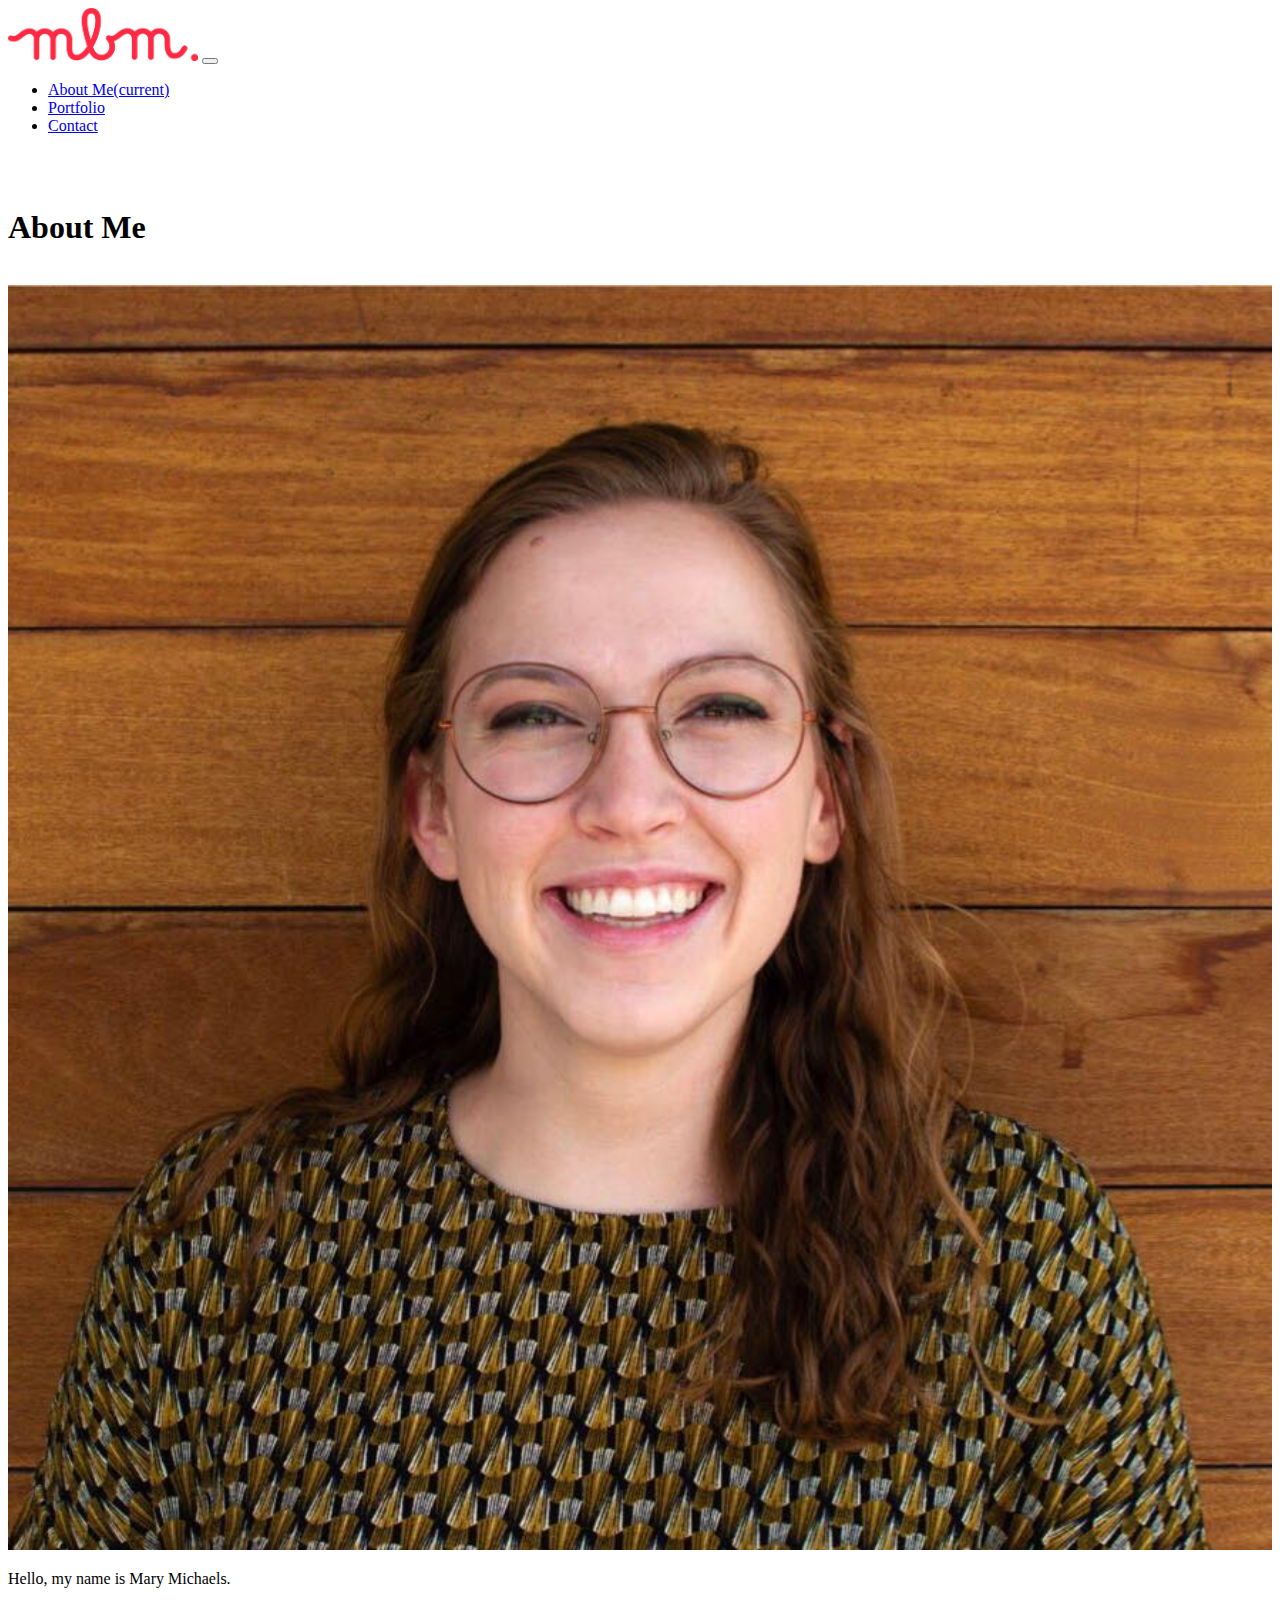
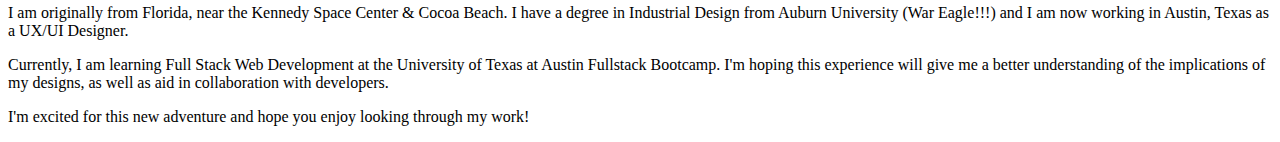
<file: index.html>
<!doctype html>
<html lang="en-us">

<head>
    <meta charset="UTF-8">
    <meta name="viewport" content="width=device-width, initial-scale=1, shrink-to-fit=no">
    
    <title>Home</title>
    <link rel="sylesheet" href="assets/css/style.css">
    <link rel="stylesheet" href="https://stackpath.bootstrapcdn.com/bootstrap/4.1.3/css/bootstrap.min.css" integrity="sha384-MCw98/SFnGE8fJT3GXwEOngsV7Zt27NXFoaoApmYm81iuXoPkFOJwJ8ERdknLPMO" crossorigin="anonymous">
</head>

<body>
  <nav class="navbar navbar-expand-lg navbar-light bg-light">
    <div class="container">
    <a class="navbar-header" href="index.html"><img src="assets/logo.png" width="15%"></a>
    <button class="navbar-toggler" type="button" data-toggle="collapse" data-target="#navbarNav" aria-controls="navbarNav" aria-expanded="false" aria-label="Toggle navigation">
      <span class="navbar-toggler-icon"></span>
    </button>
    <div class="collapse navbar-collapse" id="navbarNav">
      <ul class="nav navbar-nav ml-auto">
        <li class="nav-item active">
          <a class="nav-link" href="index.html">About Me<span class="sr-only">(current)</span></a>
        </li>
        <li class="nav-item">
          <a class="nav-link" href="portfolio.html">Portfolio</a>
        </li>
        <li class="nav-item">
          <a class="nav-link" href="contact.html">Contact</a>
        </li>
      </ul>
    </div>
    </div>
  </nav>

  <br><br>

  <div class="container">
    <div class="row">
      <div class="col-12">
        <h1>About Me</h1><br>
      </div>
    </div>
    <div class="row">
      <div class="col-lg-3 col-xl-3 col-md-5 col-xs-12 col-sm-12">
        <img src="assets/mary-headshot2018.jpg" width="100%">
      </div>
      <div class="col-lg-9 col-xl-9 col-md-7 col-xs-12 col-sm-12">
        <p>Hello, my name is Mary Michaels.</p>
        <p>I am originally from Florida, near the Kennedy Space Center & Cocoa Beach. I have a degree in Industrial Design from Auburn University (War Eagle!!!) and I am now working in Austin, Texas as a UX/UI Designer.</p>
        <p>Currently, I am learning Full Stack Web Development at the University of Texas at Austin Fullstack Bootcamp. I'm hoping this experience will give me a better understanding of the implications of my designs, as well as aid in collaboration with developers.</p>
        <p>I'm excited for this new adventure and hope you enjoy looking through my work!</p>
      </div>
    </div>
    


<script src="https://code.jquery.com/jquery-3.3.1.slim.min.js" integrity="sha384-q8i/X+965DzO0rT7abK41JStQIAqVgRVzpbzo5smXKp4YfRvH+8abtTE1Pi6jizo" crossorigin="anonymous"></script>
<script src="https://cdnjs.cloudflare.com/ajax/libs/popper.js/1.14.3/umd/popper.min.js" integrity="sha384-ZMP7rVo3mIykV+2+9J3UJ46jBk0WLaUAdn689aCwoqbBJiSnjAK/l8WvCWPIPm49" crossorigin="anonymous"></script>
<script src="https://stackpath.bootstrapcdn.com/bootstrap/4.1.3/js/bootstrap.min.js" integrity="sha384-ChfqqxuZUCnJSK3+MXmPNIyE6ZbWh2IMqE241rYiqJxyMiZ6OW/JmZQ5stwEULTy" crossorigin="anonymous"></script>
</body>
</html>
</file>
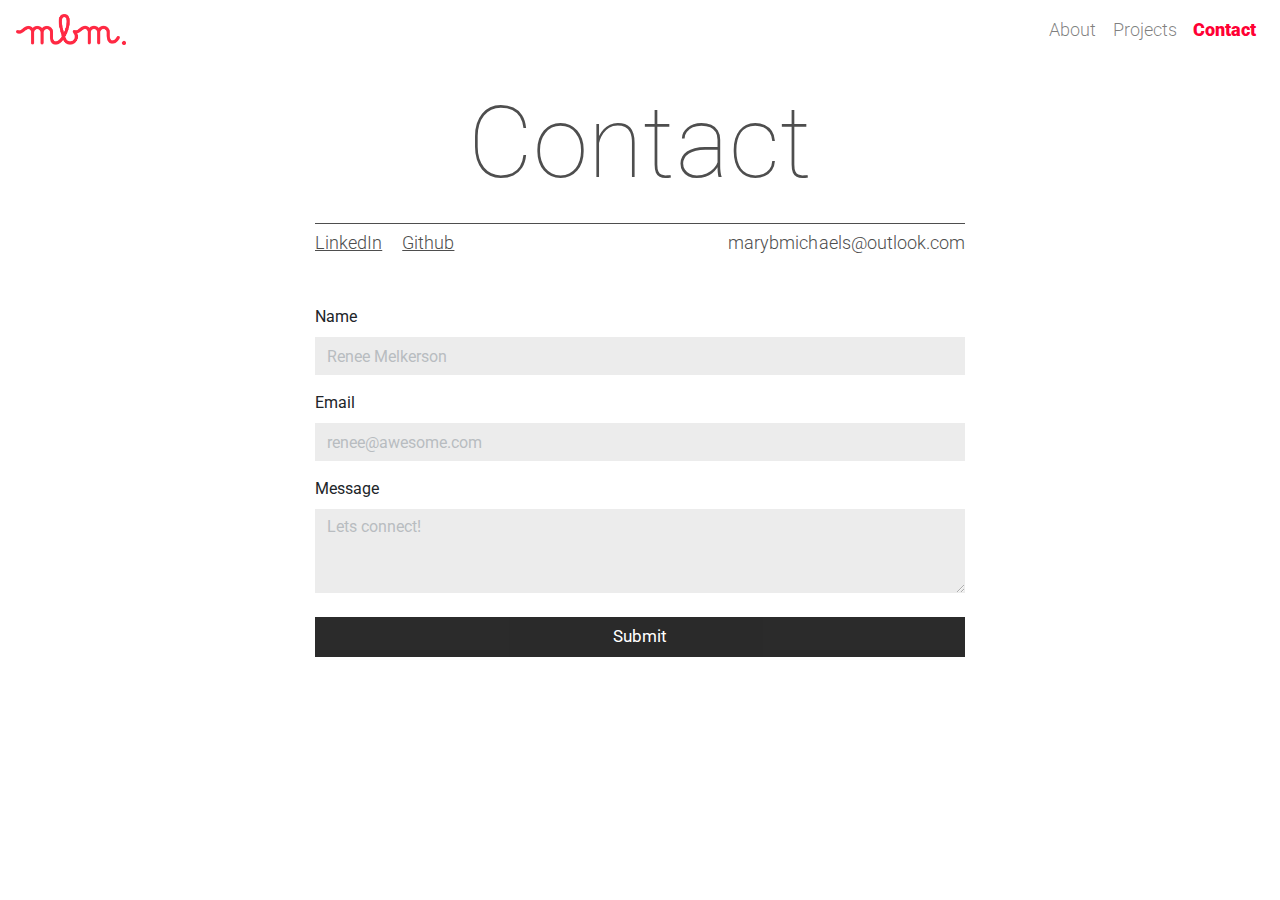
<file: contact.html>
<!DOCTYPE html>
<html lang="en">
<head>
    <meta charset="UTF-8">
    <meta name="viewport" content="width=device-width, initial-scale=1.0">
    <meta http-equiv="X-UA-Compatible" content="ie=edge">
    <title>Projects</title>

    <!-- Stylesheets -->
    <link rel="stylesheet" type="text/css" href="assets/css/reset.css">
    <link rel="stylesheet" href="https://stackpath.bootstrapcdn.com/bootstrap/4.3.1/css/bootstrap.min.css" integrity="sha384-ggOyR0iXCbMQv3Xipma34MD+dH/1fQ784/j6cY/iJTQUOhcWr7x9JvoRxT2MZw1T" crossorigin="anonymous">
    <link href="https://fonts.googleapis.com/css?family=Roboto:100,300,400,900" rel="stylesheet">
    <link rel="stylesheet" type="text/css" href="assets/css/style.css">

    <!-- Script Tags -->
    <script
    src="https://code.jquery.com/jquery-3.4.0.js"
    integrity="sha256-DYZMCC8HTC+QDr5QNaIcfR7VSPtcISykd+6eSmBW5qo="
    crossorigin="anonymous"></script>
    <script src="assets/js/app.js"></script>
    <script src="https://stackpath.bootstrapcdn.com/bootstrap/4.3.1/js/bootstrap.bundle.min.js" integrity="sha384-xrRywqdh3PHs8keKZN+8zzc5TX0GRTLCcmivcbNJWm2rs5C8PRhcEn3czEjhAO9o" crossorigin="anonymous"></script>
  
</head>
<body>

    <nav class="navbar navbar-expand-lg navbar-light bg-white">
        <div class="d-flex flex-grow-1">
            <a class="navbar-header" href="index.html"><img src="assets/logo.png" width="110px"></a>
                <div class="w-100 text-right">
                    <button class="navbar-toggler" type="button" data-toggle="collapse" data-target="#myNavbar7">
                        <span class="navbar-toggler-icon"></span>
                    </button>
                </div>
            </div>
            <div class="collapse navbar-collapse flex-grow-1 text-right" id="myNavbar7">
                <ul class="navbar-nav ml-auto flex-nowrap">
                    <li class="nav-item">
                        <a class="nav-link" href="index.html">About</a>
                    </li>
                    <li class="nav-item">
                        <a class="nav-link" href="projects.html">Projects</a>
                    </li>
                    <li class="nav-item">
                        <a class="nav-link" id="active" href="contact.html">Contact</a>
                    </li>
                </ul>
            </div>
        </nav>

    <br>
    <h1>Contact</h1>
    <div class="header-line col-12">
        <a class="contact-link float-left" href="https://www.linkedin.com/in/marybmichaels?trk=people-guest_profile-result-card_result-card_full-click">LinkedIn</a>
        <a class="contact-link" href="https://github.com/marybmichaels">Github</a>
        <p class="contact-link float-right" id="no-underline">marybmichaels@outlook.com</p>
    </div>
    <br>
    <div class="container">
    <div class="row">
            <div class="col-12">
            <div id="contact">
                <form>
                    <div class="form-group">
                        <label for="formGroupExampleInput">Name</label>
                        <input type="text" class="form-control rounded-0" id="formGroupExampleInput" placeholder="Renee Melkerson">
                    </div>
                    <div class="form-group">
                        <label for="formGroupExampleInput2">Email</label>
                        <input type="text" class="form-control rounded-0" id="formGroupExampleInput2" placeholder="renee@awesome.com">
                    </div>            
                    <div class="form-group">
                        <label for="exampleFormControlTextarea1">Message</label>
                        <textarea class="form-control rounded-0" id="exampleFormControlTextarea1" rows="3" placeholder="Lets connect!"></textarea>
                    </div>
                </form>
            </div>
            <br><br>
            <div class="container">
                <!-- <div class="col-12 text-center"> -->
                    <button type="button" class="pri-cta btn-text btn text-white rounded-0" id="submit">Submit</button>
                <!-- </div> -->
            </div>
        </div>
    </div>
</body>
</html>
</file>
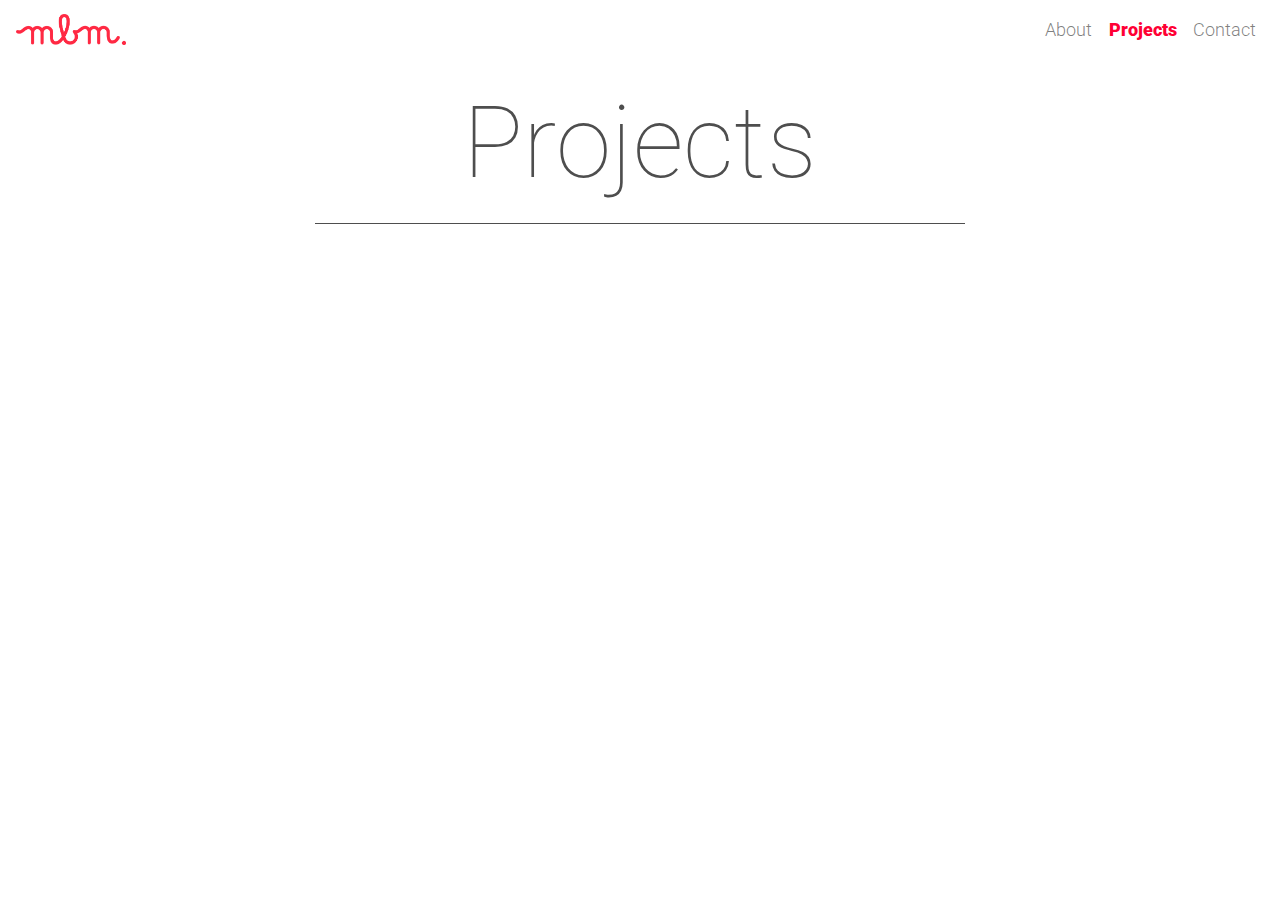
<file: projects.html>
<!DOCTYPE html>
<html lang="en">
<head>
    <meta charset="UTF-8">
    <meta name="viewport" content="width=device-width, initial-scale=1.0">
    <meta http-equiv="X-UA-Compatible" content="ie=edge">
    <title>Projects</title>

    <!-- Stylesheets -->
    <link rel="stylesheet" type="text/css" href="assets/css/reset.css">
    <link rel="stylesheet" href="https://stackpath.bootstrapcdn.com/bootstrap/4.3.1/css/bootstrap.min.css" integrity="sha384-ggOyR0iXCbMQv3Xipma34MD+dH/1fQ784/j6cY/iJTQUOhcWr7x9JvoRxT2MZw1T" crossorigin="anonymous">
    <link href="https://fonts.googleapis.com/css?family=Roboto:100,300,400,900" rel="stylesheet">
    <link rel="stylesheet" type="text/css" href="assets/css/style.css">

    <!-- Script Tags -->
    <script
    src="https://code.jquery.com/jquery-3.4.0.js"
    integrity="sha256-DYZMCC8HTC+QDr5QNaIcfR7VSPtcISykd+6eSmBW5qo="
    crossorigin="anonymous"></script>
    <script src="assets/js/app.js"></script>
    <script src="https://stackpath.bootstrapcdn.com/bootstrap/4.3.1/js/bootstrap.bundle.min.js" integrity="sha384-xrRywqdh3PHs8keKZN+8zzc5TX0GRTLCcmivcbNJWm2rs5C8PRhcEn3czEjhAO9o" crossorigin="anonymous"></script>
  
</head>
<body>

    <nav class="navbar navbar-expand-lg navbar-light bg-white">
        <div class="d-flex flex-grow-1">
            <a class="navbar-header" href="index.html"><img src="assets/logo.png" width="110px"></a>
                <div class="w-100 text-right">
                    <button class="navbar-toggler" type="button" data-toggle="collapse" data-target="#myNavbar7">
                        <span class="navbar-toggler-icon"></span>
                    </button>
                </div>
            </div>
            <div class="collapse navbar-collapse flex-grow-1 text-right" id="myNavbar7">
                <ul class="navbar-nav ml-auto flex-nowrap">
                    <li class="nav-item">
                        <a class="nav-link" href="index.html">About</a>
                    </li>
                    <li class="nav-item">
                        <a class="nav-link" id="active" href="projects.html">Projects</a>
                    </li>
                    <li class="nav-item">
                        <a class="nav-link" href="contact.html">Contact</a>
                    </li>
                </ul>
            </div>
        </nav>

    <br>
    <h1>Projects</h1>
        <div class="header-line col-12"></div>
        <br>
    
    <div class="container">
        <section id="projects-go-here" class="row"></section>
    </div>

</body>
</html>
</file>
<file: assets/css/style.css>
body {
  font-family: 'Roboto', sans-serif;
}

h1 {
  font-weight: 100;
  font-size: 100px;
  color: #4E4E4E;
  letter-spacing: 0.23px;
  text-align: center;
  }
  
h2 {
  font-weight: 400;
  font-size: 35px;
  color: #4E4E4E;
  letter-spacing: 0.08px;
  }
  
p {
  font-weight: 400;
  font-size: 16px;
  color: #4E4E4E;
  letter-spacing: 0.03px;
  }
  
nav li {
  font-weight: 300!important;
  font-size: 18px!important;
  color: #4E4E4E!important;
  letter-spacing: 0.03px!important;
  }
  
#active {
  font-weight: 900!important;
  color: #FF0034!important;
  }
  
.sec-cta {
  opacity: 0.83;
  border: 1px solid #000000;
  width: 100%;
  position: absolute;
  bottom: 50px;
  left: 0;
  margin: auto;
  }
  
.pri-cta {
  height: 40px;
  width: 100%;
  margin: auto;
  margin-top: 5px;
  opacity: 0.83;
  background: #000000;
  position: absolute;
  bottom: 0;
  right: 0;
  }
  
.header-line {
  border-top: 1px solid #4E4E4E;
  max-width: 650px;
  margin: auto;
  margin-top: 20px;
  margin-bottom: 25px;
  padding: 0;
  padding-top: 5px;
  }
  
.contact-link {
  font-weight: 300;
  font-size: 18px;
  color: #4E4E4E;
  letter-spacing: 0.03px;
  text-decoration: underline;
  margin-right: 20px;
  }
  
.btn-text {
  font-weight: 400;
  font-size: 17px;
  letter-spacing: 0.03px;
  text-align: center;
  }

.proj-img {
  object-fit: cover;
  object-position: center center;
  width: 100%;
  height: 300px;
  overflow: hidden;
  padding-left: 0;
  /* filter: grayscale(100%) */
}

.projCard {
  margin: auto;
  position: relative;
  padding:50px;
  padding-top: 25px;
  padding-bottom: 25px;
}

.row {
  margin: auto!important;
}

.info {
padding-left: 0;
padding-right: 0;
}

#no-underline {
  text-decoration: none;
  margin-right: 0;
}

#contact, #submit {
  max-width: 650px;
  margin: auto;
}

#submit {
  position: absolute;
  left: 0;
}

.form-control {
  border: none;
  background-color: #D8D8D8;
  opacity: .48;
}

@media only screen and (max-width: 768px) {
  .sec-cta {
    opacity: 0.83;
    border: 1px solid #000000;
    width: 100%;
    margin: auto;
    }
    
  .pri-cta {
    height: 40px;
    width: 100%;
    margin: auto;
    margin-top: 5px;
    opacity: 0.83;
    background: #000000;
    }
}

/* @media only screen and (min-width: 768px) {} */
</file>
